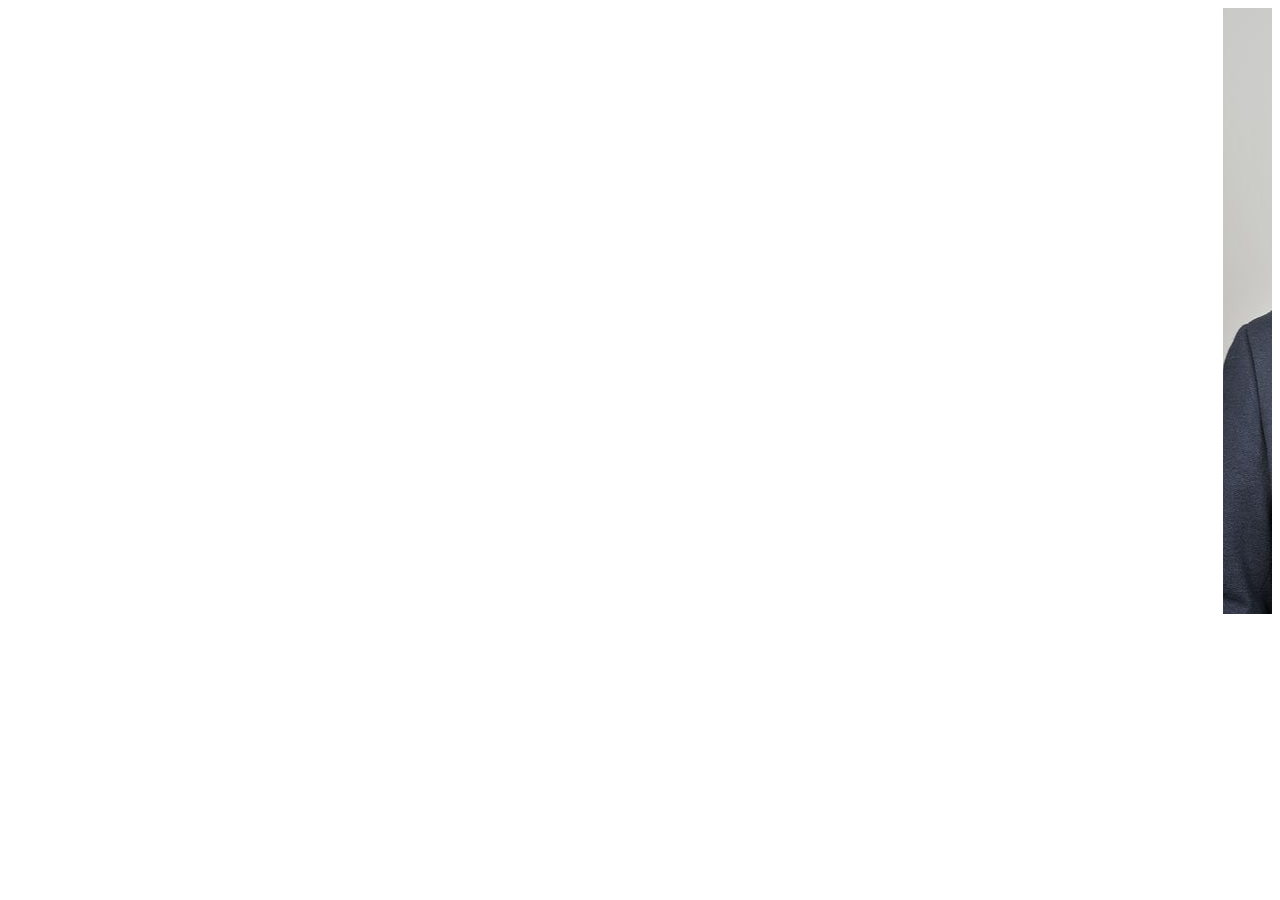
<file: pages/marque.html>
<!DOCTYPE html>
<html lang="en">
<head>
    <meta charset="UTF-8">
    <meta name="viewport" content="width=device-width, initial-scale=1.0">
    <title>Document</title>
</head>
<body>
    <marquee><img src="../icons/20160526_Fotoprojekt_Oesterreichischer_Film_Marcus_Nigsch_MN_01.jpg"></marquee>
</body>
</html>
</file>
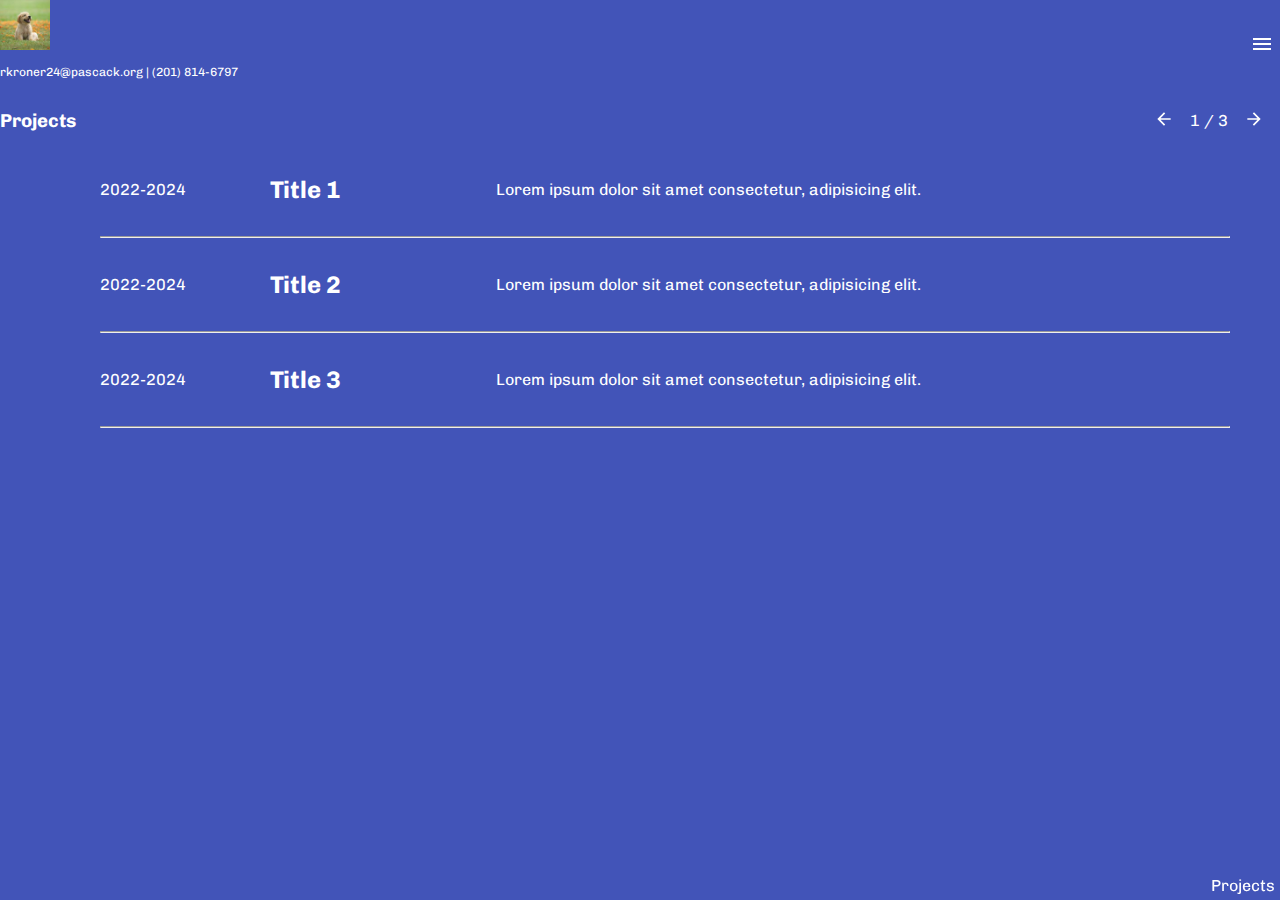
<file: pages/projects.html>
<!DOCTYPE html>
<html lang="en">
<head>
    <meta charset="UTF-8">
    <meta name="viewport" content="width=device-width, initial-scale=1.0">
    <title>Document</title>
    <link rel="stylesheet" href ="../style/project-style.css">
    <script src="../script/script.js" defer></script>
</head>
<body>
    <!-- <ul style="list-style-type: square;">
        <li>Something</li>
        <li>Something else</li>
        <li>Something else else</li>
    </ul>
    <ol style="list-style-type: lower-greek;">
        <li>Carrots</li>
        <li>Cheese</li>
        <li>Milk</li>
    </ol> -->

    <div class="" id="sidebar-nav">
        <button id="sidebar-nav-close" onclick="toggleNav()"><img src="../icons/close_FILL0_wght400_GRAD0_opsz24.svg"></button>
        <div class="flex-column">
            <a href="./about.html"><button>About Me</button></a>
            <a href="./projects.html"><button>My Projects</button></a>
            <a href="./contact.html"><button>Contact Me</button></a>
        </div>
    </div>

    <div class="flex-row" id="navbar">
        <div class="left-nav-container">
            <a href="../index.html">
                <img src="../icons/download.jpg">
            </a>
            <p> rkroner24@pascack.org   |   (201) 814-6797</p>
        </div>
        <div>
            <button class="hamburger-button" onclick="toggleNav()"><img src="../icons/menu_FILL0_wght400_GRAD0_opsz24.svg"></button>
        </div>
    </div>

    <div class="header-container flex-row">
        <h3>
            Projects
        </h3>
        <div class="page-nav flex-row">
            <button class="arrow-button" onclick="prevPage()">
                <img src="../icons/arrow_back_FILL0_wght400_GRAD0_opsz24.svg">
            </button>

            <p><span id="current-page">1</span> / <span id="total-page">3</span></p>

            <button class="arrow-button" onclick="nextPage()">
                <img src="../icons/arrow_forward_FILL0_wght400_GRAD0_opsz24.svg">
            </button>
        </div>
    </div>

    <div class="page" id="page-0">
        <div class="section-1 flex-row">
            <p class="year-range">
                2022-2024
            </p>
            <h3 class="project-title">
                Title 1
            </h3>
            <p class="description">
                Lorem ipsum dolor sit amet consectetur, adipisicing elit.
            </p>
        </div>
        <hr>
        <div class="section-2 flex-row">
            <p class="year-range">
                2022-2024
            </p>
            <h3 class="project-title">
                Title 2
            </h3>
            <p class="description">
                Lorem ipsum dolor sit amet consectetur, adipisicing elit.
            </p>
        </div>
        <hr>
        <div class="section-3 flex-row">
            <p class="year-range">
                2022-2024
            </p>
            <h3 class="project-title">
                Title 3
            </h3>
            <p class="description">
                Lorem ipsum dolor sit amet consectetur, adipisicing elit.
            </p>
        </div>
        <hr>
    </div>
    <div class="page hidden" id="page-1">
        <div class="section-1 flex-row">
            <p class="year-range">
                2022-2024
            </p>
            <h3 class="project-title">
                Title 4
            </h3>
            <p class="description">
                Lorem ipsum dolor sit amet consectetur, adipisicing elit.
            </p>
        </div>
        <hr>
        <div class="section-2 flex-row">
            <p class="year-range">
                2022-2024
            </p>
            <h3 class="project-title">
                Title 5
            </h3>
            <p class="description">
                Lorem ipsum dolor sit amet consectetur, adipisicing elit.
            </p>
        </div>
        <hr>
        <div class="section-3 flex-row">
            <p class="year-range">
                2022-2024
            </p>
            <h3 class="project-title">
                Title 6
            </h3>
            <p class="description">
                Lorem ipsum dolor sit amet consectetur, adipisicing elit.
            </p>
        </div>
        <hr>
    </div>
    <div class="page hidden" id="page-2">
        <div class="section-1 flex-row">
            <p class="year-range">
                2022-2024
            </p>
            <h3 class="project-title">
                Title 7
            </h3>
            <p class="description">
                Lorem ipsum dolor sit amet consectetur, adipisicing elit.
            </p>
        </div>
        <hr>
        <div class="section-2 flex-row">
            <p class="year-range">
                2022-2024
            </p>
            <h3 class="project-title">
                Title 8
            </h3>
            <p class="description">
                Lorem ipsum dolor sit amet consectetur, adipisicing elit. 
            </p>
        </div>
        <hr>
        <div class="section-3 flex-row">
            <p class="year-range">
                2022-2024
            </p>
            <h3 class="project-title">
                Title 9
            </h3>
            <p class="description">
                Lorem ipsum dolor sit amet consectetur, adipisicing elit.
            </p>
        </div>
        <hr>
    </div>
    
</div>
    <div class="page-num">
        <p>Projects</p>
    </div>


</body>
</html>
</file>
<file: style/project-style.css>
@font-face {
    font-family: Chivo;
    src: url(../font/Chivo-VariableFont_wght.ttf);
}

:root{
    --primary: rgb(66, 84, 184);
    --secondary: white;
    --tertiary: #666e;

    color: var(--secondary);
}

*{
    color: var(--secondary);
    font-family: 'Chivo','Gill Sans', 'Gill Sans MT', "Calibri", 'Trebuchet MS', sans-serif;
}

body{
    background-color: var(--primary);
    margin: 0;
}

/* Generic Classes*/
.flex-row {
    display: flex;
    flex-direction: row;
    align-items: center;
    justify-content: space-between;
}

.flex-column {
    display: flex;
    flex-direction: column;
    align-items: center;
    justify-content: space-between;
}

/* Specific Classes */

#sidebar-nav {
    position: fixed;
    right: -150px;
    width: 150px;
    height: 100%;
    background-color: var(--tertiary);
    z-index: 10;

    transition: all ease-in-out 250ms;
}

#sidebar-nav>button {
    margin-left: 120px;
    margin-top: 10px;
    width: 25px;
    height: 25px;
    padding: 0;

    background: none;
    border: none
}

#sidebar-nav>button:hover {
    cursor: pointer;
}

#sidebar-nav div button {
    border: 2px solid black;
    background: none;
    margin: 10px 0 10px 0;

}

#sidebar-nav div button:hover {
    cursor: pointer;
}

.page-num {
    position: fixed;
    bottom: 0px;
    right: 0px;
    z-index: 5;
}

.page-num p {
    margin: 5px;
}

/* #navbar {
    display: flex;
    flex-direction: row;
    justify-content: space-between;
    align-items: center;
} */

#navbar .left-nav-container {
    font-size: 12px;

    width: 35%;
}

#navbar .left-nav-container img{
    width: 50px;
}

#navbar .hamburger-button {
    background: none;
    border: 0;
}
#navbar .hamburger-button:hover {
    cursor: pointer;
}

/* #navbar .hamburger-button img {
    
}

.page-nav {
    
} */

.arrow-button {
    background: none;
    border: none;
}

.arrow-button:hover {
    cursor: pointer;
}

/* .arrow-button:hover img {
} */

.arrow-button img {
    width: 40px;
    height: 20px;
}

.page {
    margin: 0 50px 0 100px;
}

.page .year-range {
    width: 15%;
}

.page .project-title {
    width: 20%;
    font-size: 24px;
}

.page .description {
    width: 65%;
}

/* IMPORTANT CLASSES */
.hidden {
    display: none;
}

.shrink img {
    width: 100px;
    height: auto;
}

#sidebar-nav.sidebar-shown {
    right: 0px;
}

/* ANIMATIONS */
</file>
